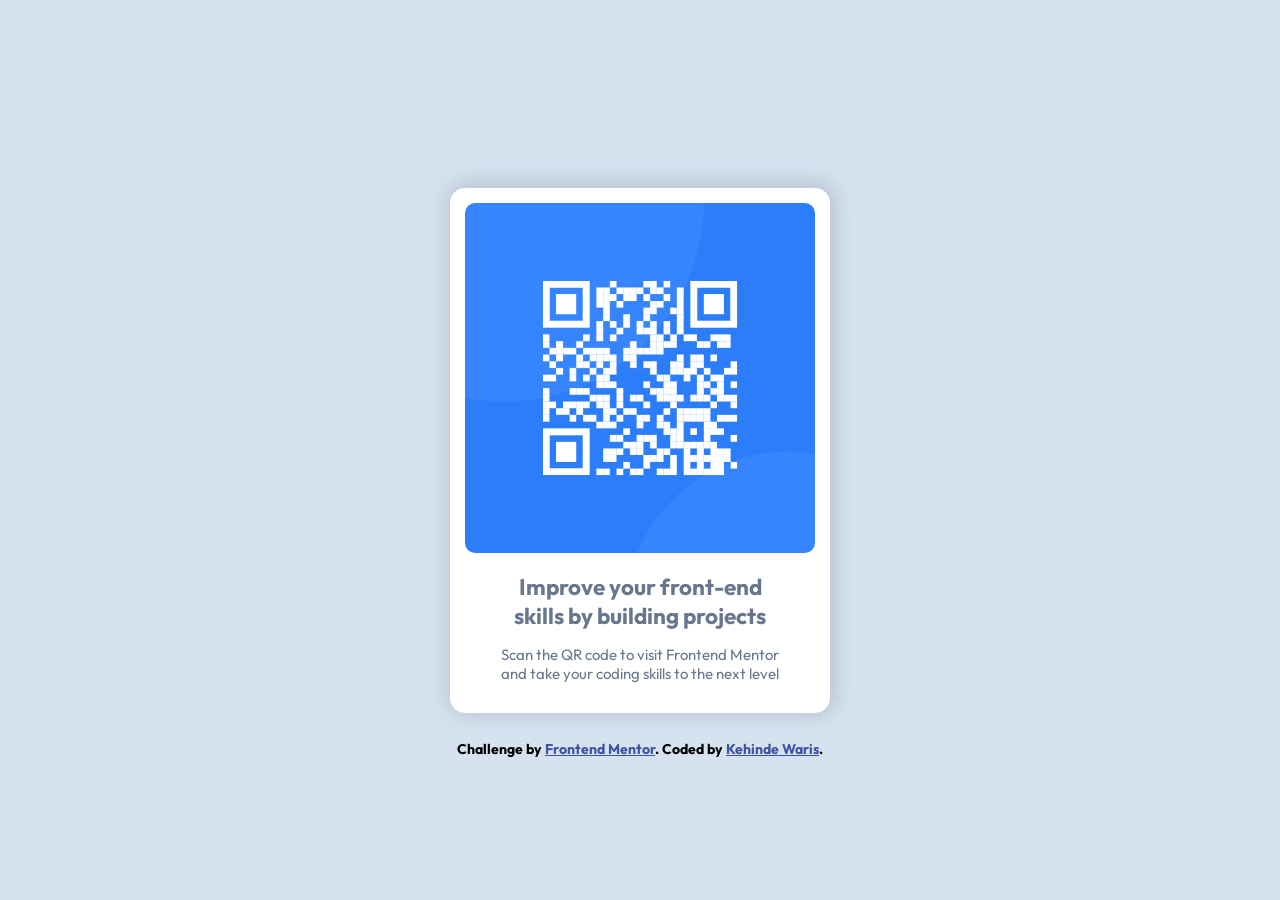
<file: docs/index.html>
<!DOCTYPE html>
<html lang="en">
  <head>
    <meta charset="UTF-8" />
    <meta name="viewport" content="width=device-width, initial-scale=1.0" />
    <!-- displays site properly based on user's device -->

    <link rel="preconnect" href="https://fonts.googleapis.com" />
    <link rel="preconnect" href="https://fonts.gstatic.com" crossorigin />
    <link
      href="https://fonts.googleapis.com/css2?family=Outfit:wght@100..900&display=swap"
      rel="stylesheet"
    />

    <link
      rel="icon"
      type="image/png"
      sizes="32x32"
      href="./images/favicon-32x32.png"
    />

    <link rel="stylesheet" href="style.css" />

    <title>Frontend Mentor | QR code component</title>
  </head>
  <body>
    <main>
      <div id="container">
        <div>
          <img
            id="card-image"
            src="./images/image-qr-code.png"
            alt="qr-scan-code"
          />
        </div>

        <div id="text">
          <h2 id="card-text">
            Improve your front-end skills by building projects
          </h2>
          <p id="card-body">
            Scan the QR code to visit Frontend Mentor and take your coding
            skills to the next level
          </p>
        </div>
      </div>
    </main>

    <footer class="attribution">
        <h3>
          Challenge by
          <a
            href="https://www.frontendmentor.io?ref=challenge"
            target="_blank"
            rel="noopener"
            >Frontend Mentor</a
          >. Coded by
          <a href="https://github.com/war-riz/qr_coding_site.git"
            >Kehinde Waris</a
          >.
        </h3>
    </footer>

  </body>
</html>
</file>
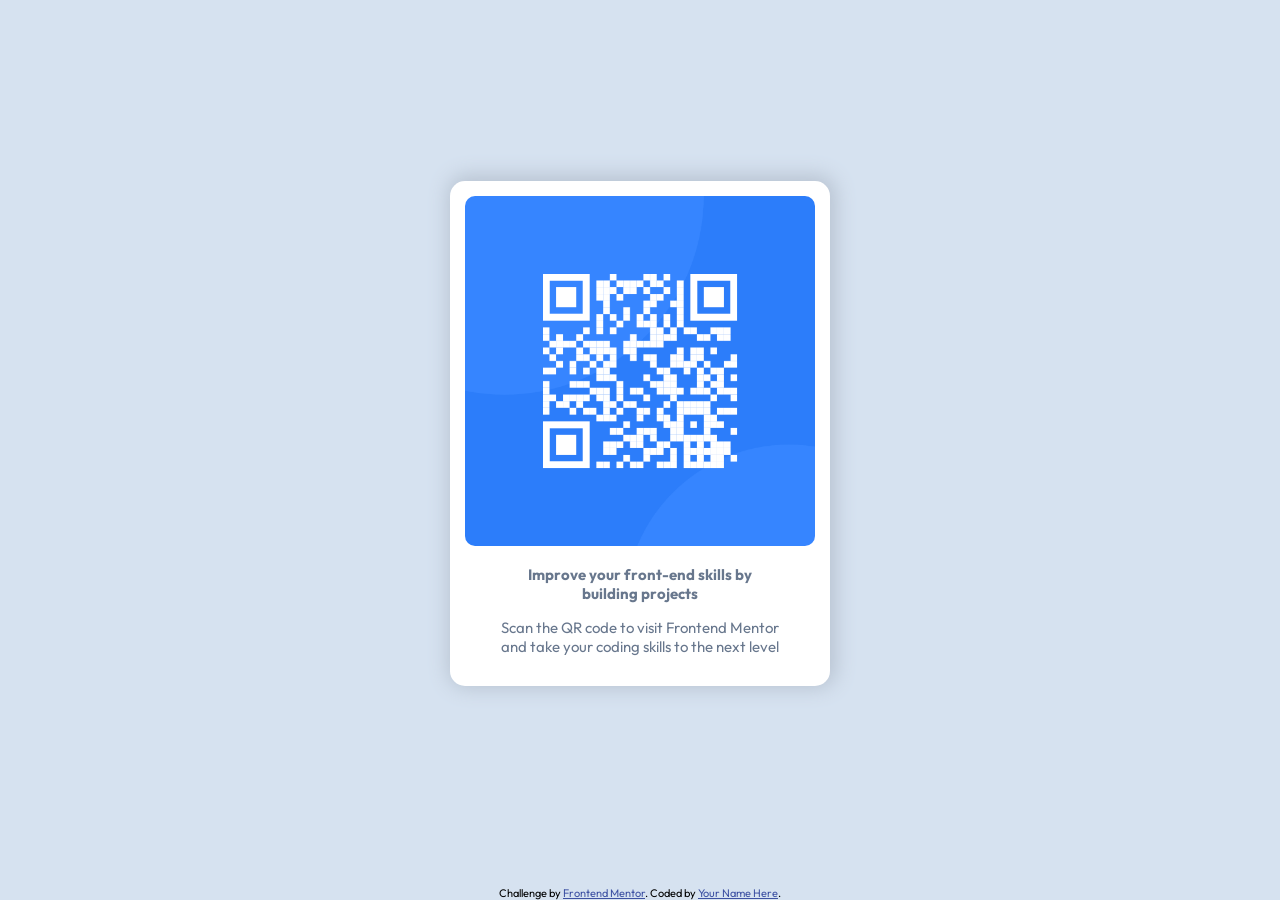
<file: public/index.html>
<!DOCTYPE html>
<html lang="en">
<head>
  <meta charset="UTF-8">
  <meta name="viewport" content="width=device-width, initial-scale=1.0"> <!-- displays site properly based on user's device -->

  <link rel="preconnect" href="https://fonts.googleapis.com">
  <link rel="preconnect" href="https://fonts.gstatic.com" crossorigin>
  <link href="https://fonts.googleapis.com/css2?family=Outfit:wght@100..900&display=swap" rel="stylesheet">

  <link rel="icon" type="image/png" sizes="32x32" href="../images/favicon-32x32.png">

  <link rel="stylesheet" href="style.css">
  
  <title>Frontend Mentor | QR code component</title>

</head>
<body>

  <div id="container">

    <div id="shadow-box">

      <div>
        <img id="card-image" src="../images/image-qr-code.png" alt="qr-scan-code">
      </div>
  
      <div id="text">
        <p id="card-text">Improve your front-end skills by building projects</p>
      <p id="card-body">Scan the QR code to visit Frontend 
        Mentor and take your coding skills to the next level</p>
      </div>

    </div>
  
  </div>

  <div class="attribution">
    Challenge by <a href="https://www.frontendmentor.io?ref=challenge" target="_blank" rel="noopener">Frontend Mentor</a>. 
    Coded by <a href="#">Your Name Here</a>.
  </div>


</body>
</html>
</file>
<file: docs/style.css>
* {
    margin: 0px;
    padding: 0px;
    box-sizing: border-box;
    font-family: "Outfit", "sans-serif";
}

body {
    display: flex;
    flex-direction: column;
    align-items: center;
    justify-content: center;
    min-height: 100vh;
    background-color: hsl(212, 45%, 89%);
    font-size: 15px;
}

#container {
    background-color: hsl(0, 0%, 100%);
    width: 380px;
    margin: auto;
    padding: 15px;
    border-radius: 15px;
    box-shadow: 2px -2px 20px 4px hsl(214, 21%, 77%);
}

#card-image {
    width: 350px;
    border-radius: 10px;
}

#text {
    text-align: center;
    width: 80%;
    margin: auto;
}

#card-text {
    font-weight: 700;
    margin-top: 15px;
    color: hsl(216, 15%, 48%);
}

#card-body {
    font-weight: 400;
    margin-top: 15px;
    color: hsl(216, 15%, 48%);
    margin-bottom: 15px;
}

.attribution {
    font-size: 12px;
    text-align: center;
    margin-top: 20px;
    top: 80%;
    bottom: 50%;
    position: absolute;
    font-weight: 300;
}

.attribution a {
    color: hsl(228, 45%, 44%);
}

@media screen and (max-width: 768px) {
    body {
        display: flex;
        flex-direction: column;
    }

    #container {
        padding: 20px;
        width: 70%;
    }

    #card-image {
        margin: auto;
        width: 100%;
    }

    #text {
        width: 70%;
        text-align: center;
        margin: auto;
    }

    .attribution {
        font-size: 12px;
        text-align: center;
        margin-top: 20px;
        top: 90%;
        bottom: 50%;
        position: absolute;
        font-weight: 300;
    }

}
</file>
<file: public/style.css>
* {
    margin: 0px;
    padding: 0px;
    box-sizing: border-box;
    font-family: "Outfit", "sans-serif";
}

body {
    display: flex;
    flex-direction: column;
    align-items: center;
    justify-content: center;
    min-height: 100vh;
    background-color: hsl(212, 45%, 89%);
    font-size: 15px;
}

#container {
    background-color: hsl(0, 0%, 100%);
    width: 380px;
    margin: auto;
    padding: 15px;
    border-radius: 15px;
    box-shadow: 2px -2px 20px 4px hsl(214, 21%, 77%);
}

#card-image {
    width: 350px;
    border-radius: 10px;
}

#text {
    text-align: center;
    width: 80%;
    margin: auto;
}

#card-text {
    font-weight: 700;
    margin-top: 15px;
    color: hsl(216, 15%, 48%);
}

#card-body {
    font-weight: 400;
    margin-top: 15px;
    color: hsl(216, 15%, 48%);
    margin-bottom: 15px;
}

@media screen and (max-width: 768px) {
    body {
        display: flex;
        flex-direction: column;
    }

    #container {
        padding: 20px;
        width: 70%;
    }

    #card-image {
        margin: auto;
        width: 100%;
    }

    #text {
        width: 80%;
        text-align: center;
        margin: auto;
    }
}

.attribution { font-size: 11px; text-align: center; margin-top: 20px;}
.attribution a { color: hsl(228, 45%, 44%); }
</file>
